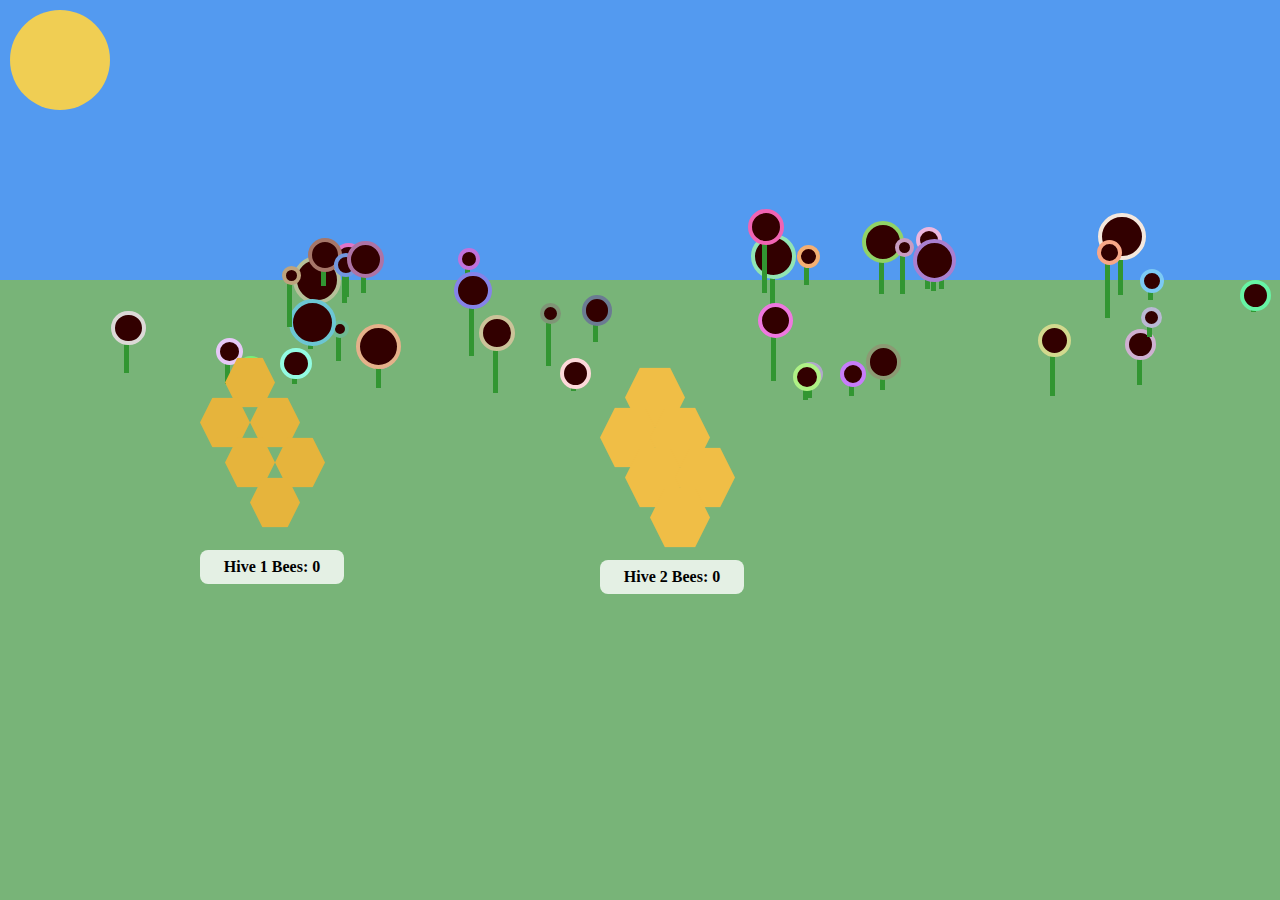
<file: CART263-TASK-4/index.html>
<!DOCTYPE html>
<htmL>
    <head>
        <title> CART 263: BEES and TREES</title>
        <!-- link to css-->
        <link rel="stylesheet" href="css/garden_style.css">
          <!-- link to main script-->
        <script src="js/Sun.js"></script>
        <script src="js/Flower.js"></script>
        <script src="js/garden.js"></script>
        <script src="js/BeeHive.js"></script>
    </head>
    <body>
        <main>
            
        </main>
    </body>

</html>
</file>
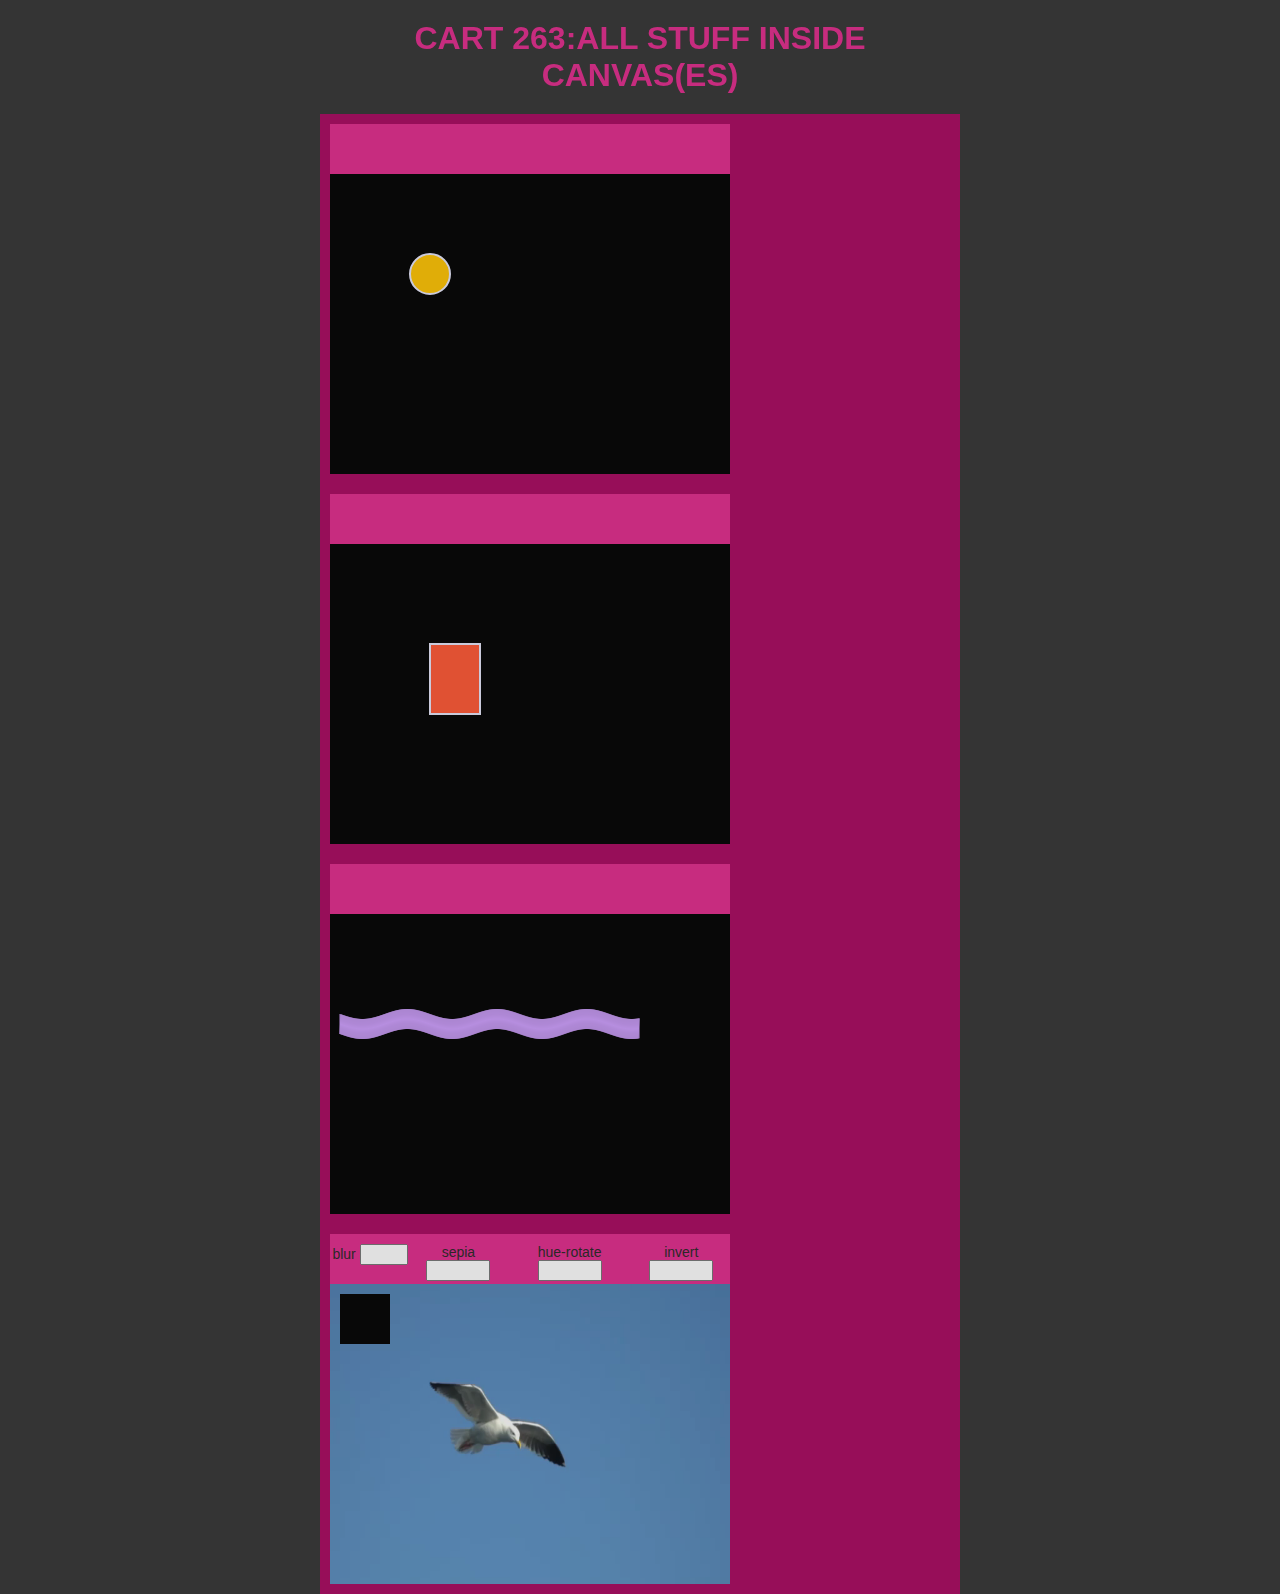
<file: CART263-TASK-6/index.html>
<!DOCTYPE html>
<htmL>

<head>
    <title> CART 263: ALL STUFF INSIDE THE CANVAS</title>
    <!-- link to css-->
    <link rel="stylesheet" href="css/all_stuff.css">
    <!-- link to main script-->
    <script src="js/VideoObj.js"></script>
    <script src="js/FreeStyleObj.js"></script>
    <script src="js/RectangularObj.js"></script>
    <script src="js/CircularObj.js"></script>
    <script src="js/DrawingBoard.js"></script>
    <script src="js/start.js"></script>
</head>

<body>
    <h1> CART 263:ALL STUFF INSIDE CANVAS(ES) </h1>
    <video id="video-birds" src="videos/b1_s.mov" autoplay="autoplay" hidden></video>
    <main>
        <div class="container">
            <div class="button-g">
                <!-- button-->
            </div>
            <canvas class="canvases" width=400 height=300 id="partA"></canvas>
        </div>
        <div class="container">
            <div class="button-g">
                <!-- button-->
            </div>
            <canvas class="canvases" width=400 height=300 id="partB"></canvas>
        </div>
        <div class="container">
            <div class="button-g">
                <!-- button-->
            </div>
            <canvas class="canvases" width=400 height=300 id="partC"></canvas>
        </div>
        </div>

        <div class="container">
            <div class="button-g">

                <span id="filter_button_blur">
                    <span> blur</span>
                    <input id="blurnum" type="number" min="0" max="8" />
                </span>

                <!-- button-->
                <span id="filter_button_sepia">
                    <span> sepia</span>
                    <input id="sepianum" type="number" min="0" max="100" />
                </span>

                 <!-- button 2-->
                 <span id="filter_button_hue">
                    <span> hue-rotate</span>
                    <input id="huenum" type="number" min="0" max="360" />
                </span>

                 <!-- button 2-->
                 <span id="filter_button_invert">
                    <span> invert</span>
                    <input id="invertnum" type="number" min="0" max="100" />
                </span>

            </div>
            <canvas class="canvases" width=400 height=300 id="partD"></canvas>
        </div>


    </main>
</body>

</html>
</file>
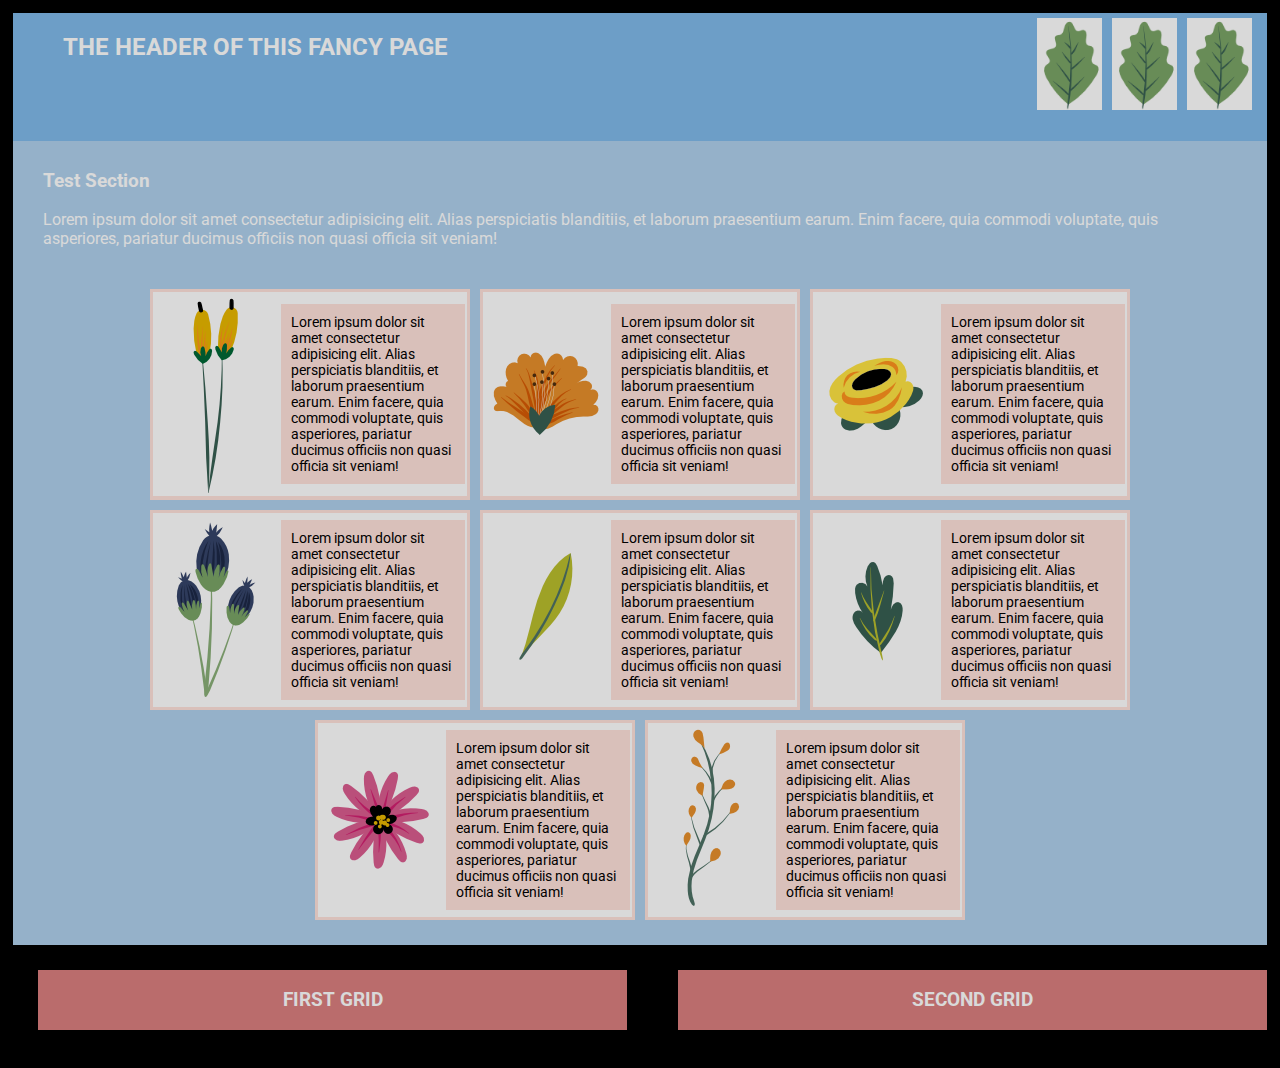
<file: CART263-TASK-2/CART263-TASK-2.html>
<!DOCTYPE html>
<title>TASK 2</title>
<meta charset="utf-8" />
<link rel="preconnect" href="https://fonts.gstatic.com" />
<link href="https://fonts.googleapis.com/css2?family=Roboto&display=swap" rel="stylesheet" />
<link rel="stylesheet" type="text/css" href="task-2-styles/style.css" />
<script src="task-2-js/script.js"></script>
</head>

<body>
    <header>
        <h2> The header of this fancy page</h2>
        <div class = "image-header-box">
            <img src="task-2-images/two.png" />
            <img src="task-2-images/two.png" />
            <img src="task-2-images/two.png" />
        </div>
    </header>
    <main class="flex-box-container">
        <section class="main-content">
            <h3>Test Section</h3>
            <p id="1">
                Lorem ipsum dolor sit amet consectetur adipisicing elit. Alias perspiciatis blanditiis, et
                laborum praesentium earum. Enim facere, quia commodi voluptate, quis asperiores, pariatur ducimus
                officiis non
                quasi officia sit veniam!
            </p>
        </section>

        <section id="parent">
            <div class="inner-container">
                <div class="content-container">
                    <div class="img-container">
                        <img class="img-image" src="task-2-images/sixteen.png" />
                    </div>
                    <p id="2" class="img-descript">Lorem ipsum dolor sit amet consectetur adipisicing elit. Alias
                        perspiciatis blanditiis, et
                        laborum praesentium earum. Enim facere, quia commodi voluptate, quis asperiores, pariatur
                        ducimus officiis non
                        quasi officia sit veniam!</p>

                </div>
            </div>
            <div class="inner-container">
                <div class="content-container">
                    <div class="img-container">
                        <img class="img-image" src="task-2-images/eight.png" />
                    </div>
                    <p id="3" class="img-descript">Lorem ipsum dolor sit amet consectetur adipisicing elit. Alias
                        perspiciatis blanditiis, et
                        laborum praesentium earum. Enim facere, quia commodi voluptate, quis asperiores, pariatur
                        ducimus officiis non
                        quasi officia sit veniam!</p>

                </div>
            </div>
            <div class="inner-container">

                <div class="content-container">
                    <div class="img-container">
                        <img class="img-image" src="task-2-images/eleven.png" />
                    </div>
                    <p id="4" class="img-descript">Lorem ipsum dolor sit amet consectetur adipisicing elit. Alias
                        perspiciatis blanditiis, et
                        laborum praesentium earum. Enim facere, quia commodi voluptate, quis asperiores, pariatur
                        ducimus officiis non
                        quasi officia sit veniam!</p>

                </div>
            </div>
            <div class="inner-container">
                <div class="content-container">
                    <div class="img-container">
                        <img class="img-image" src="task-2-images/fifteen.png" />
                    </div>
                    <p id="5" class="img-descript">Lorem ipsum dolor sit amet consectetur adipisicing elit. Alias
                        perspiciatis blanditiis, et
                        laborum praesentium earum. Enim facere, quia commodi voluptate, quis asperiores, pariatur
                        ducimus officiis non
                        quasi officia sit veniam!</p>

                </div>
            </div>
            <div class="inner-container">
                <div class="content-container">
                    <div class="img-container">
                        <img class="img-image" src="task-2-images/five.png" />
                    </div>
                    <p id="6" class="img-descript">Lorem ipsum dolor sit amet consectetur adipisicing elit. Alias
                        perspiciatis blanditiis, et
                        laborum praesentium earum. Enim facere, quia commodi voluptate, quis asperiores, pariatur
                        ducimus officiis non
                        quasi officia sit veniam!</p>

                </div>
            </div>
            </div>
            <div class="inner-container">
                <div class="content-container">
                    <div class="img-container">
                        <img class="img-image" src="task-2-images/three.png" />
                    </div>
                    <p id="7" class="img-descript">Lorem ipsum dolor sit amet consectetur adipisicing elit. Alias
                        perspiciatis blanditiis, et
                        laborum praesentium earum. Enim facere, quia commodi voluptate, quis asperiores, pariatur
                        ducimus officiis non
                        quasi officia sit veniam!</p>

                </div>
            </div>
            </div>
            <div class="inner-container">
                <div class="content-container">
                    <div class="img-container">
                        <img class="img-image" src="task-2-images/twelve.png" />
                    </div>
                    <p id="8" class="img-descript">Lorem ipsum dolor sit amet consectetur adipisicing elit. Alias
                        perspiciatis blanditiis, et
                        laborum praesentium earum. Enim facere, quia commodi voluptate, quis asperiores, pariatur
                        ducimus officiis non
                        quasi officia sit veniam!</p>

                </div>
            </div>
            </div>
            <div class="inner-container">
                <div class="content-container">
                    <div class="img-container">
                        <img class="img-image" src="task-2-images/seventeen.png" />
                    </div>
                    <p id="9" class="img-descript">Lorem ipsum dolor sit amet consectetur adipisicing elit. Alias
                        perspiciatis blanditiis, et
                        laborum praesentium earum. Enim facere, quia commodi voluptate, quis asperiores, pariatur
                        ducimus officiis non
                        quasi officia sit veniam!</p>

                </div>
            </div>
            </div>
        </section>
    </main>
    <section class="grids">
        <div class="grid-container">
            <h3>FIRST GRID</h3>
            <section id="new-grid"></section>
        </div>
        <div class="grid-container">
            <h3>SECOND GRID</h3>
            <section id="new-grid-three"></section>
    </section>
    </div>
</body>

</html>
</file>
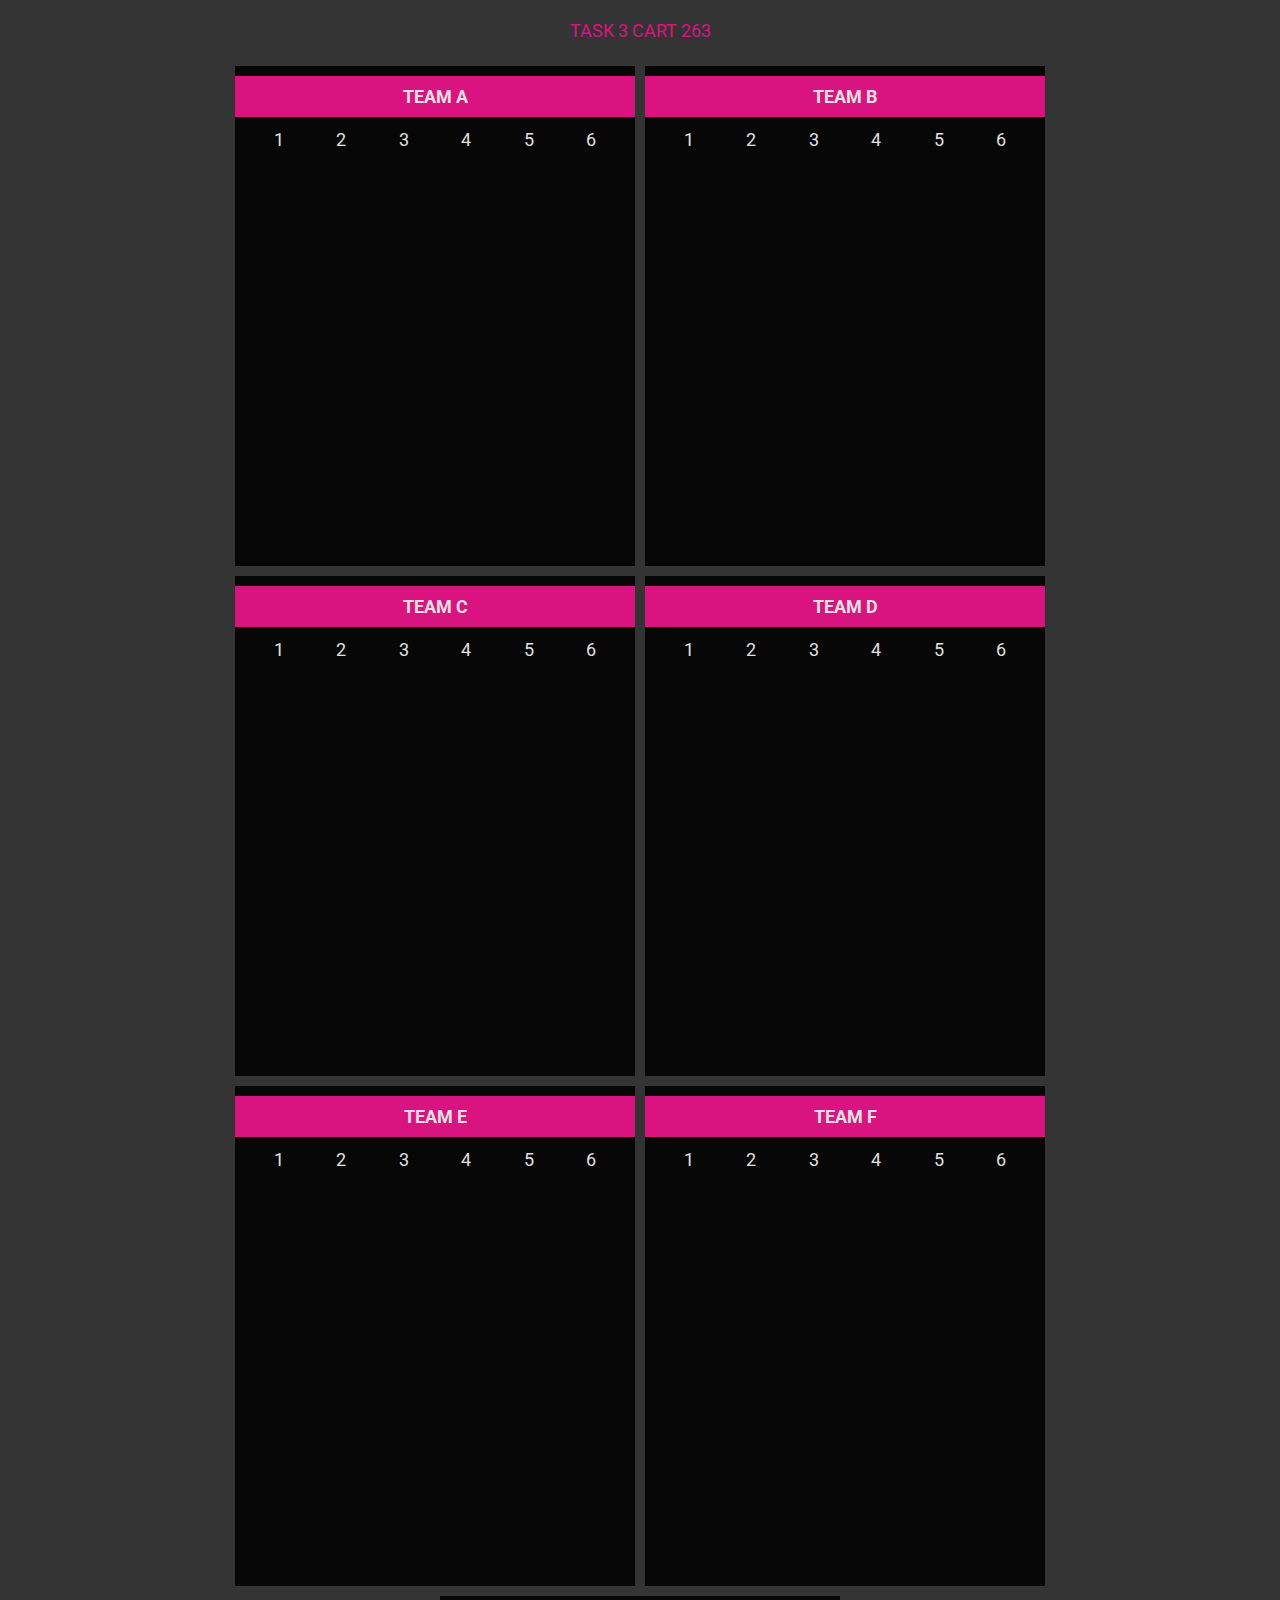
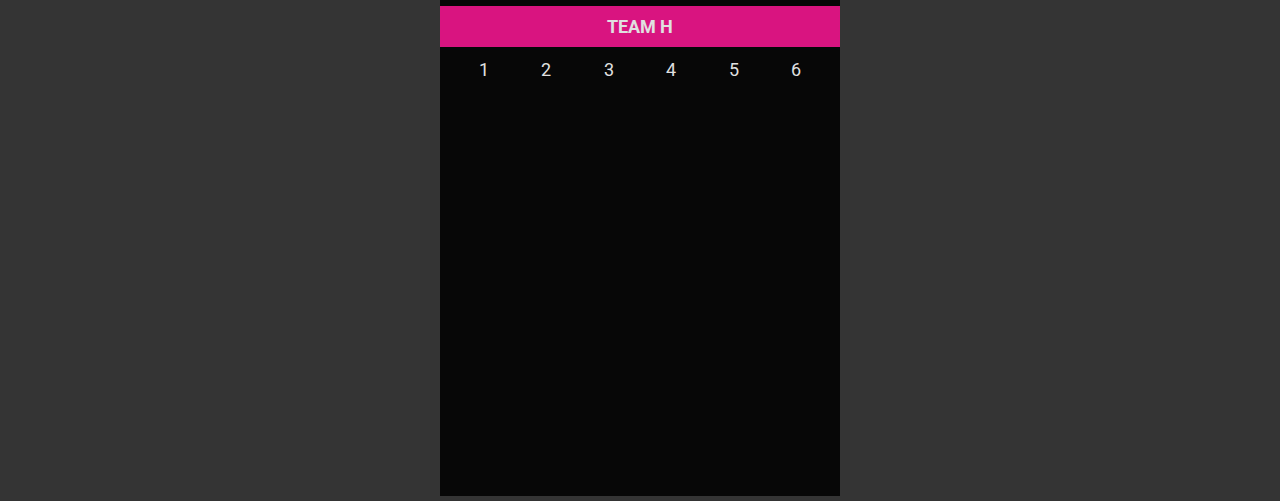
<file: CART263-TASK-3/CART263-TASK-3.html>
<!DOCTYPE html>
<title>-WEEK 4 : TASK_3</title>
<meta charset="utf-8" />
<link rel="preconnect" href="https://fonts.gstatic.com" />
<link href="https://fonts.googleapis.com/css2?family=Roboto&display=swap" rel="stylesheet" />
<link rel="stylesheet" type="text/css" href="task-3-css/style.css" />

</head>

<body>
  <header>
    TASK 3 CART 263
  </header>
  <main>
    <section class="flex-box">

       <!-- TEAM A-->
      <section id="TEAM_A" class="teamCanvas">
        <h5>TEAM A</h5>
        <div class = "team-nav"><p>1</p><p>2</p><p>3</p><p>4</p><p>5</p><p>6</p></div>
        <div class = "aniCanvas" id = "ani_canvA_A" style ="display:none;"></div>
        <div class = "aniCanvas" id = "ani_canvA_B" style ="display:none;"></div>
        <div class = "aniCanvas" id = "ani_canvA_C" style ="display:none;"></div>
        <div class = "aniCanvas" id = "ani_canvA_D" style ="display:none;"></div>
      </section>

       <!-- TEAM B-->
      <section id="TEAM_B" class="teamCanvas">
        <h5>TEAM B</h5>
        <div class = "team-nav"><p>1</p><p>2</p><p>3</p><p>4</p><p>5</p><p>6</p></div>
        <div class = "aniCanvas" id = "ani_canvB_A" style ="display:none;"></div>
        <div class = "aniCanvas" id = "ani_canvB_B" style ="display:none;"></div>
        <div class = "aniCanvas" id = "ani_canvB_C" style ="display:none;"></div>
        <div class = "aniCanvas" id = "ani_canvB_D" style ="display:none;"></div>
      </section>

      <!-- TEAM C-->
      <section id="TEAM_C" class="teamCanvas">
        <h5>TEAM C</h5>
        <div class = "team-nav"><p>1</p><p>2</p><p>3</p><p>4</p><p>5</p><p>6</p></div>
        <div class = "aniCanvas" id = "ani_canvC_A" style ="display:none;"></div>
        <div class = "aniCanvas" id = "ani_canvC_B" style ="display:none;"></div>
        <div class = "aniCanvas" id = "ani_canvC_C" style ="display:none;"></div>
        <div class = "aniCanvas" id = "ani_canvC_D" style ="display:none;"></div>
      </section>

      <!-- TEAM D-->
      <section id="TEAM_D" class="teamCanvas">
        <h5>TEAM D</h5>
        <div class = "team-nav"><p>1</p><p>2</p><p>3</p><p>4</p><p>5</p><p>6</p></div>
        <div class = "aniCanvas" id = "ani_canvD_A" style ="display:none;"></div>
        <div class = "aniCanvas" id = "ani_canvD_B" style ="display:none;"></div>
        <div class = "aniCanvas" id = "ani_canvD_C" style ="display:none;"></div>
        <div class = "aniCanvas" id = "ani_canvD_D" style ="display:none;"></div>
      </section>

       <!-- TEAM E-->
      <section id="TEAM_E" class="teamCanvas">
        <h5>TEAM E</h5>
        <div class = "team-nav"><p>1</p><p>2</p><p>3</p><p>4</p><p>5</p><p>6</p></div>
        <div class = "aniCanvas" id = "ani_canvE_A" style ="display:none;"></div>
        <div class = "aniCanvas" id = "ani_canvE_B" style ="display:none;"></div>
        <div class = "aniCanvas" id = "ani_canvE_C" style ="display:none;"></div>
        <div class = "aniCanvas" id = "ani_canvE_D" style ="display:none;"></div>
      </section>

    <!-- TEAM F-->
      <section id="TEAM_F" class="teamCanvas">
        <h5>TEAM F </h5>
        <div class = "team-nav"><p>1</p><p>2</p><p>3</p><p>4</p><p>5</p><p>6</p></div>
        <div class = "aniCanvas" id = "ani_canvF_A" style ="display:none;"></div>
        <div class = "aniCanvas" id = "ani_canvF_B" style ="display:none;"></div>
        <div class = "aniCanvas" id = "ani_canvF_C" style ="display:none;"></div>
        <div class = "aniCanvas" id = "ani_canvF_D" style ="display:none;"></div>
    </section>

        <!-- SABINE TEST-->
    <section id="TEAM_H" class="teamCanvas">
      <h5>TEAM H </h5>
      <div class = "team-nav"><p>1</p><p>2</p><p>3</p><p>4</p><p>5</p><p>6</p></div>
      <div class = "aniCanvas" id = "ani_canvH_A" style ="display:none;"></div>
      <div class = "aniCanvas" id = "ani_canvH_B" style ="display:none;"></div>
      <div class = "aniCanvas" id = "ani_canvH_C" style ="display:none;"></div>
      <div class = "aniCanvas" id = "ani_canvH_D" style ="display:none;"></div>
    </section>
  </section>
  </main>


  
  <!-- CART 263 TEAMS-->
   <script src= "task-3-js/buttonsAndFrame.js"></script>
  <script src="task-3-js/team-a.js"></script>
  <script src="task-3-js/team-b.js"></script>
  <script src="task-3-js/team-c.js"></script>
  <script src="task-3-js/team-d.js"></script>
  <script src="task-3-js/team-e.js"></script>
  <script src="task-3-js/team-f.js"></script>

    <!-- SABINE TEST-->
  <script src="task-3-js/team-h.js"></script>
</body>

</html>
</file>
<file: CART263-TASK-4/css/garden_style.css>
body{
    padding:0;
    margin:0;

  }
.sky{
    width: 100vw;
    height:280px;
    position:relative;
    padding:0;
    margin:0;
}
.grass{
    width: 100vw;
    height:calc(100vh - 280px);
    position:relative;
    padding:0;
    margin:0;
}

.sun{
    width: 100px;
    height: 100px;
    border-radius:50px;
    position:absolute;
    left:10px;
    top:10px;
}

/* flower style */
.flower{
    padding:0;
    margin:0;
    position:absolute;
}
.petal{
    padding:0;
    margin:0;
    position:absolute;
    border-style:solid;
}
</file>
<file: CART263-TASK-6/css/all_stuff.css>
body {
    background: rgb(52, 52, 52);
    margin: 0;
    padding: 0;
    color: rgb(42, 38, 38);
    opacity: .85;
    font-family: 'Roboto', sans-serif;
    width: 100vw;
}

h1 {
  
    width: 50vw;
    margin: 0 auto;
    margin-top:20px;
    text-align: center;
    color: rgb(226, 43, 141);

}

main {
    width: 50vw;
    margin: 0 auto;
    margin-top:20px;
    text-align: center;
    background:rgb(169, 8, 96);
    display:flex;
    flex-wrap:wrap;
    position:relative;

}
.canvases{
    width:400px;
    height:300px;
    background:black;
    position:relative;
    /* position:absolute; */
}
.container{
    margin:10px;
    width:400px;
    height:350px;
    background:white;
}
.container .button-g{
    background:rgb(226, 43, 141);
    height:50px;
    display:flex;
    justify-content: space-around;
}
#filter_button_blur, #filter_button_sepia, #filter_button_hue, #filter_button_invert{
    padding-top:10px;
    height:40px;
    min-width:20%;
    font-size:14px;
}
</file>
<file: CART263-TASK-2/task-2-styles/style.css>
body{
    background:black;
    margin:1%;
    padding:0;
    color:white;
    background:#000000;
    opacity: .85;
    font-family: 'Roboto', sans-serif;
  }

  header{
    background-color:#80baea;
    display:flex;
    min-height:60px;
    text-transform: uppercase;
    justify-content:space-between;
  }
  header h2{
   width:50%;
   margin-left:50px;
  }
  .image-header-box{
    display:flex;
    width:50%;
   justify-content:right;
   margin-right:10px; 

  }
  
  .image-header-box img{
    display: inline-block;
    height:calc(80% - 10px);
    margin: 5px;
  }

  main{
    background-color:#afd1ed;
}
.main-content{
    padding-left:30px; 
    padding-right:30px; 
    padding-top:10px; 

}
#parent{
    display: flex;
    flex-wrap: wrap;
    padding:20px;
   justify-content:center
}
  .inner-container{
    background-color: #ffe2db;
    width:320px;
    min-height:200px;
    margin:5px;
  }

  .content-container{
    margin:1%;
    width:98%;
    height:97%;
    background:white;
    display:flex;
    flex-wrap: wrap;
    align-items:center;
    justify-content:center;
  }
  .img-container{
    width:calc(40% - 4px);
    /* height:100%; */
    /* background:green; */
    display: flex;
    justify-content: center;
    margin:2px;

}
 
  .img-descript{
    color:black;
    background:#ffe2db;
    width:calc(60% - (4px + 20px));
    margin:2px;
    padding:10px;
    font-size: 14px;
   
  }

  .newStyle{
    border: 5px solid;
    border-radius: 2px;
    border-color: rgb(237, 193, 252);
    background-color: rgb(223, 127, 255);
    padding:0;
  }

  .testDiv{
    border: 1px solid;
    border-radius: 1px;
    border-color: aquamarine;
    width:40px;
    height:40px;
    background:red;
    position:absolute;
    font-size:10px;
    color:black;
}

.grids{
  display:flex;
  width:100vw;
  min-width:1000px;
}
.grid-container{
  width:48%;
  background:rgb(219, 127, 127);
  margin:2%;
  text-align: center;
  position:relative;

}

#new-grid{
  position:relative;
  background:white;


}
#new-grid-three{
  position:relative;
  background:white;
}
</file>
<file: CART263-TASK-3/task-3-css/style.css>
body{
    background:rgb(52, 52, 52);
    margin:0;
    padding:0;
    color:white;
    opacity: .85;
    font-family: 'Roboto', sans-serif;
    
  }

  main{
    margin:0;
    width:100%;
  }

  header{
    margin: 0 auto;
    margin-top:20px;
    color:rgba(246, 15, 142,1.0);
    /* color:#cdcaca; */
    text-align: center;
    width:90%;
    padding:0;
    background:rgb(52, 52, 52);
    font-size:18px;
 
  }
  .flex-box{
    margin:0 auto;
    margin-top:20px;
    width:90%;
    display:flex;
    /* background:green; */
    flex-wrap:wrap;
    justify-content: center;
  }

  .teamCanvas{
    background:black;
    width:400px;
    height:500px;
    margin:5px;
    position:relative;
  }
  .teamCanvas p{
    color:white;
    padding:0;
    margin:0;
    text-align: center;
    margin-top:10px;
    margin-bottom: 10px;
    width:20%;
    font-size: 18px;
    text-align:center;
    border:2px;
    border-style:solid;
    border-color:black;
  }

  .teamCanvas p:hover{
    border:2px;
    background:white;
    border-style:solid;
    border-color: rgba(246, 15, 142,1.0);
    background:white;
    cursor: pointer;
    color: rgba(246, 15, 142,1.0);
  }

  .team-nav{
    justify-content:space-around;
    display: flex;
    width:375px;
    margin:0 auto;

  }



  h5{
    margin:0;
    text-align:center;
    margin-top:10px;
    background: rgba(246, 15, 142,1.0);
    padding:10px;
    font-size: 18px;
  }

  .aniCanvas{
    border:2px;
    background:white;
    border-style:solid;
    border-color: rgba(246, 15, 142,1.0);
    width:375px;
    height:375px;
    margin:0 auto;
    position:relative;
  }

  .active-button{
    color:white;
    background:rgba(246, 15, 142,1.0);
  }

/*CSS TEAM H**/

.TEAM_H_box{
  width:max-content;
  background-color: rgb(34, 29, 41);
  position:absolute;
  color:white;
  margin:1px;
  padding: 12px;
}

.TEAM_H_box:hover{
  background-color: rgb(30, 168, 223);
  cursor:pointer;

}

.TEAM_H_circle{
  border-radius: 10px;;
  background-color: rgb(223, 30, 117);
  position:absolute;
  transform: translate(-50%, -50%);

}

.TEAM_H_h_cell{
  width:20px;
  height:20px;
  background-color: rgb(177, 150, 215);
  position:absolute;
  transform: translate(-50%, -50%);
}

.TEAM_H_h_cell:hover{
 background-color: rgb(225, 217, 235);

}

.TEAM_H_h_word{
  font-size:16px;
  color:white;
  /* position:absolute; */

  background-color:rgba(228, 200, 208,.7);
  display:inline-block;
  margin:2px;
  padding:2px;
  border-style: dotted;
  border-color: rgb(199, 97, 141);
  border-width: 4px;


}

.TEAM_H_h_cell_D{
  position:absolute;
  border-radius:10px;
  transform: translate(-50%, -50%);
}
</file>
